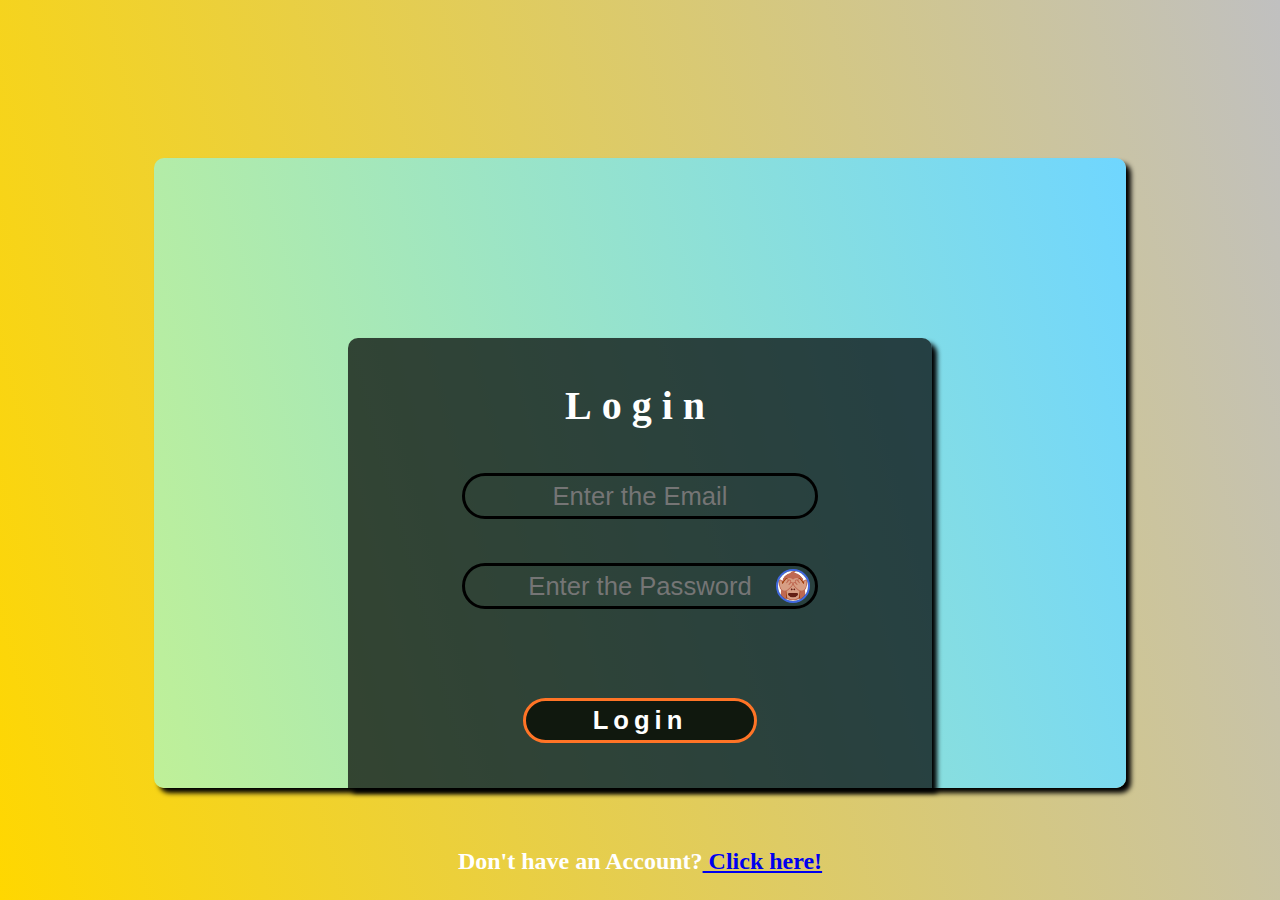
<file: index.html>
<!DOCTYPE html>
<html lang="en">
<head>
       <title>Document</title>
       <link rel="stylesheet" href="./css/index.css">
       <script src="./js/index.js" defer></script>
</head>
<body>
    <form >
        <div id="outerContainer">
            <div id="innerContainer">
                <h1>Login</h1>
                <div id="emailDiv">
                    <input class="inputTag" placeholder="Enter the Email">
                </div>
                <div id="passDiv">
                    <input class="inputTag" placeholder="Enter the Password" type="password">
                    <img id="visibleLogo" src="./aasssets/logos/close .png" alt=""
                    onmousedown="visiblepassword()" onmouseup="invisiblepassword()">
                </div>
                <h4 id="status"></h4>
                <input id="loginButton" type="button" value="Login" onclick="loginFun()">
            </div>
        </div>
    </form>
    <h4 id="account">Don't have an Account?<a 
    href="./html/sirsign.html"> Click here!</a></h4>

</body>
</html>
</file>
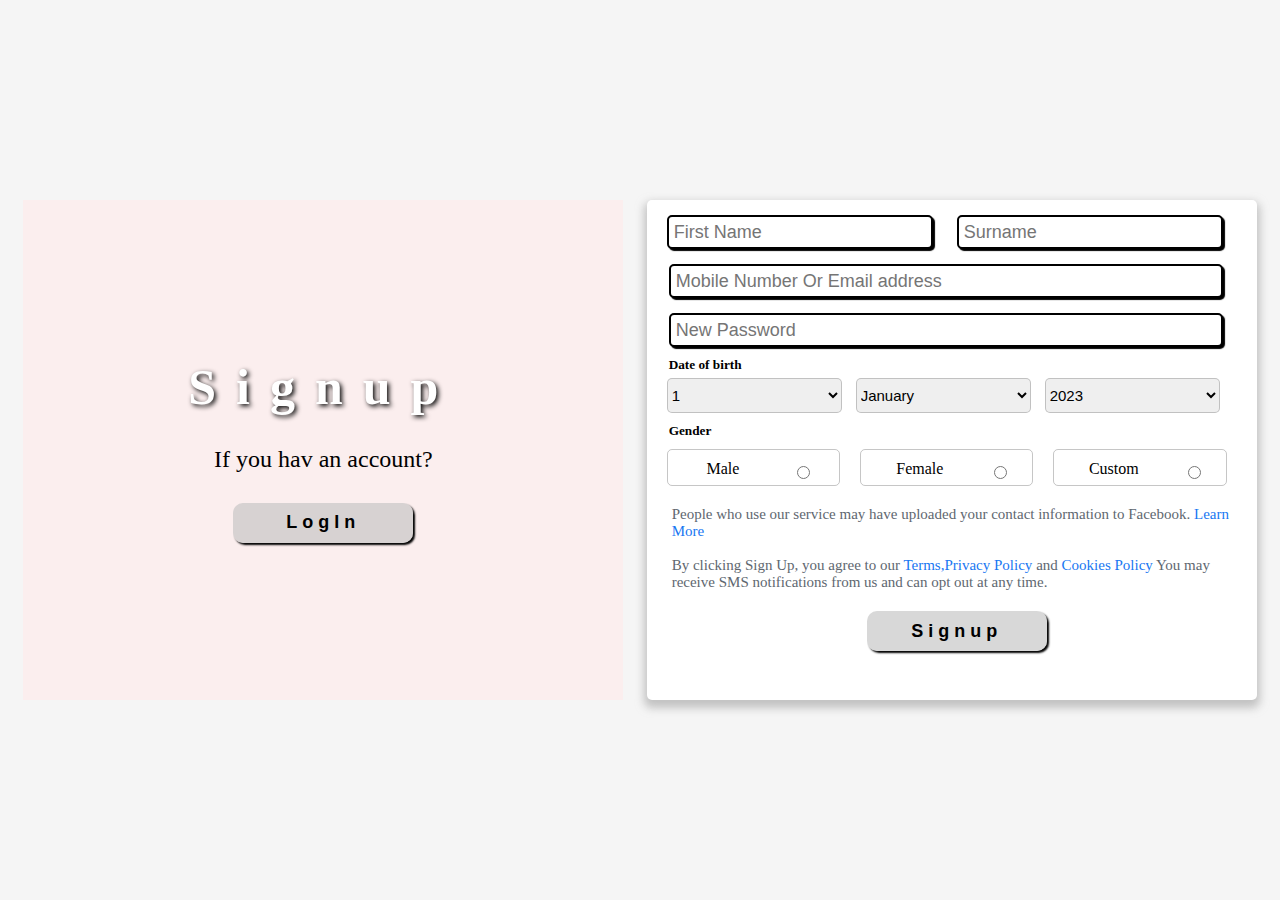
<file: html/signup.html>
<!DOCTYPE html>
<html lang="en">
<head>
       <title>Document</title>
       <link rel="stylesheet" href="./../css/signup.css ">
</head>
<body>
    <div id="containerleft">
        <h1>Signup</h1>
        <p> If you hav an account?</p>
        <button id="loginButton">LogIn</button>
    </div>
    <div id="container">
        <form action="">
          
          <div id="firstname">
            <input class="name" type="text" placeholder="First Name" />
  
            <input class="name" type="text" placeholder="Surname" />
            <br />
  
            <input
              class="email"
              placeholder="Mobile Number Or Email address"
            />
  
            <input class="email"  placeholder="New Password" />
          </div>
  
          <div id="dob">
            <h5>Date of birth</h5>
          </div>
          <div id=" don">
            <select name="" id="date">
              <option>1</option>
              <option>2</option>
              <option>3</option>
              <option>4</option>
              <option>5</option>
              <option>6</option>
              <option>7</option>
              <option>8</option>
              <option>9</option>
              <option>10</option>
              <option>11</option>
              <option>12</option>
              <option>13</option>
              <option>14</option>
              <option>15</option>
              <option>16</option>
              <option>17</option>
              <option>18</option>
              <option>19</option>
              <option>20</option>
              <option>21</option>
              <option>22</option>
              <option>23</option>
              <option>24</option>
              <option>25</option>
              <option>26</option>
              <option>27</option>
              <option>28</option>
              <option>29</option>
              <option>30</option>
              <option>31</option>
            </select>
  
            <select name="" id="month">
              <option>January</option>
              <option>February</option>
              <option>March</option>
              <option>April</option>
              <option>May</option>
              <option>June</option>
              <option>Jully</option>
              <option>August</option>
              <option>September</option>
              <option>October</option>
              <option>November</option>
              <option>December</option>
            </select>
  
            <select name="" id="year">
              <option>2023</option>
              <option>2022</option>
              <option>2021</option>
              <option>2020</option>
              <option>2019</option>
              <option>2018</option>
              <option>2017</option>
              <option>2016</option>
              <option>2015</option>
              <option>2014</option>
              <option>2013</option>
              <option>2012</option>
              <option>2011</option>
              <option>2010</option>
              <option>2009</option>
              <option>2008</option>
              <option>2007</option>
              <option>2006</option>
              <option>2005</option>
              <option>2004</option>
              <option>2003</option>
              <option>2002</option>
              <option>2001</option>
              <option>2000</option>
              <option>1999</option>
              <option>1998</option>
            </select>
          </div>
  
          <h5>Gender</h5>
          <div id="gend">

            <div class="gender" id="fmale">
                <label for="">Male</label>
                <input type="radio" name="a" />
            </div>

            <div class="gender" id="male">
              <label for="">Female</label>
              <input type="radio" name="a" />
            </div>
  
            <div class="gender" id="omale">
              <label for="">Custom</label>
              <input type="radio" name="a" />
            </div>
          </div>
  
          <div id="para">
            <p>
              People who use our service may have uploaded your contact
              information to Facebook. <a href="">Learn More </a> <br /><br />
  
              By clicking Sign Up, you agree to our
              <a href=""> Terms,Privacy Policy </a> and
              <a href=""> Cookies Policy</a>
              You may receive SMS notifications from us and can opt out at any
              time.
            </p>
          </div>
          <div id="but">
          <input type="submit" id="signupbutton" value="Signup" >
          </div>
          <!-- <h3><a href=""> Already have an account? </a></h3> -->
        </form>
      </div>
</body>
</html>
</file>
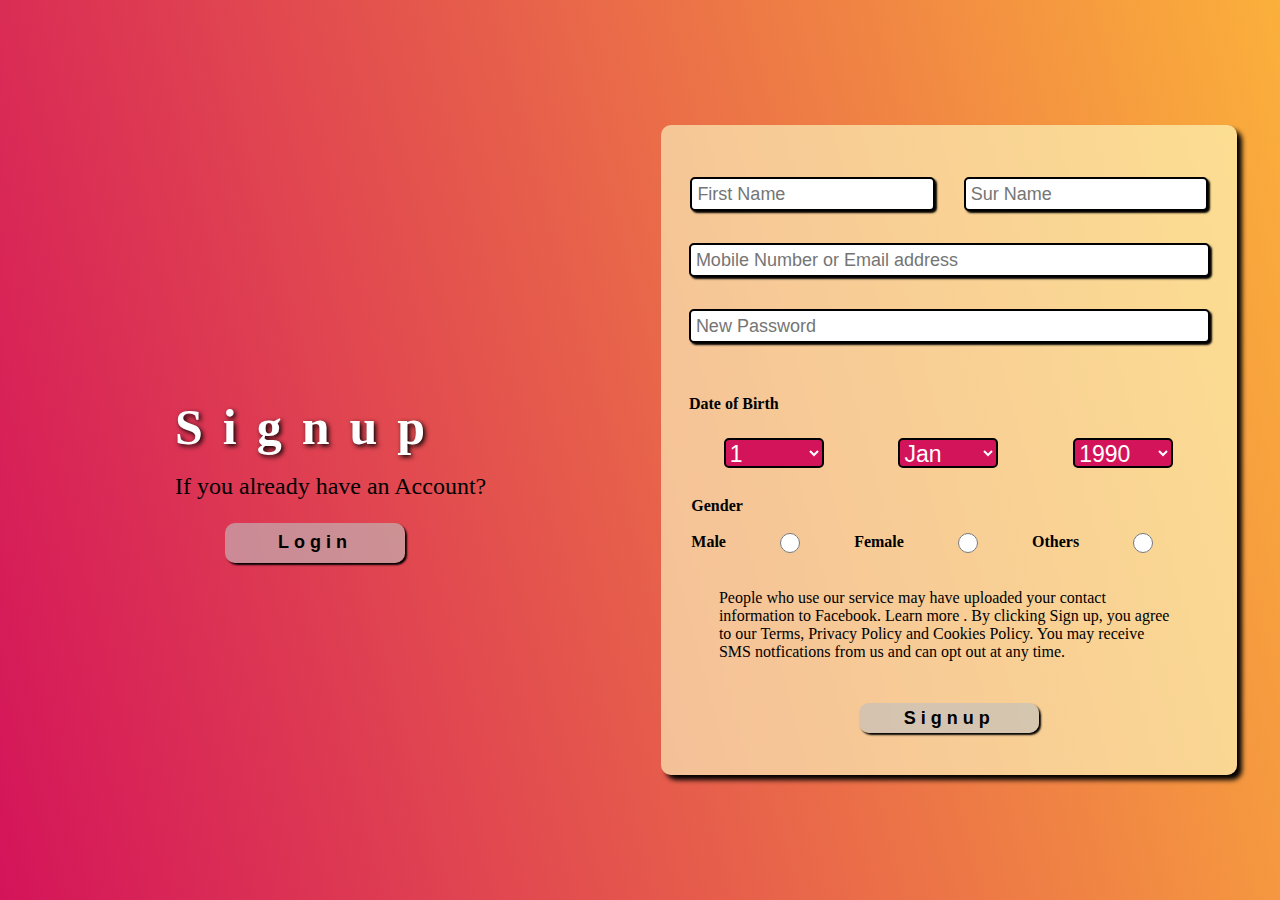
<file: html/sirsign.html>
<!DOCTYPE html>
<html>
<head>
  <title>Travel-Signup</title>
  <link rel="stylesheet" href="../css/sirsign.css">
  <script src="../js/sirsign.js" defer></script>
</head>
<body>
    <div id="login">
        <form action="../index.html">
        <h1>Signup</h1>
        <p>If you already have an Account?</p>
        <button id="loginButton">Login</button>
    </div>
    <div id="signup">

        <input placeholder="First Name">
        <input placeholder="Sur Name">
        <input placeholder="Mobile Number or Email address" class="inputBox">
        <input placeholder="New Password" type="password" class="inputBox">


        <div id="dob">
            <h4>Date of Birth</h4>
            <div id="selectTags">
                <select>
                    <option>1</option>
                    <option>2</option>
                    <option>3</option>
                    <option>4</option>
                    <option>5</option>
                    <option>6</option>
                    <option>7</option>
                    <option>8</option>
                    <option>9</option>
                    <option>10</option>
                    <option>11</option>
                    <option>12</option>
                    <option>13</option>
                    <option>14</option>
                    <option>15</option>
                    <option>16</option>
                    <option>17</option>
                    <option>18</option>
                    <option>19</option>
                    <option>20</option>
                    <option>21</option>
                    <option>22</option>
                    <option>23</option>
                    <option>24</option>
                    <option>25</option>
                    <option>26</option>
                    <option>27</option>
                    <option>28</option>
                    <option>29</option>
                    <option>30</option>
                    <option>31</option>
                </select>
                <select>
                    <option>Jan</option>
                    <option>Feb</option>
                    <option>Mar</option>
                    <option>Apr</option>
                    <option>May</option>
                    <option>Jun</option>
                    <option>Jul</option>
                    <option>Aug</option>
                    <option>Sep</option>
                    <option>Oct</option>
                    <option>Nov</option>
                    <option>Dec</option>
                </select>
                <select>
                    <option>1990</option>
                    <option>1991</option>
                    <option>1992</option>
                    <option>1993</option>
                    <option>1994</option>
                    <option>1995</option>
                    <option>1996</option>
                    <option>1997</option>
                    <option>1998</option>
                    <option>1999</option>
                    <option>2000</option>
                    <option>2001</option>
                    <option>2002</option>
                    <option>2003</option>
                    <option>2004</option>
                    <option>2005</option>
                    <option>2006</option>
                    <option>2007</option>
                    <option>2008</option>
                    <option>2009</option>
                    <option>2010</option>
                    <option>2011</option>
                    <option>2012</option>
                    <option>2013</option>
                    <option>2014</option>
                    <option>2015</option>
                    <option>2016</option>
                    <option>2017</option>
                    <option>2018</option>
                    <option>2019</option>
                    <option>2020</option>
                    <option>2021</option>
                    <option>2022</option>
                    <option>2023</option>
                    <option></option>
                </select>
            </div>
        </div>
        <div id="gender">
            <h4>Gender</h4>
            <br>
            <div id="genderalign">
            <h4>Male</h4>
            <input type="radio" class="ginp" name="Gender" onclick="gender('male')">
            <h4>Female</h4>
            <input type="radio" class="ginp" name="Gender" onclick="gender('female')">
            <h4>Others</h4>
            <input type="radio" class="ginp" name="Gender" onclick="gender('Others')">
         </div>
     </div>
     <label>People who use our service may have uploaded your contact information to Facebook. Learn more . By clicking Sign up, you agree to our Terms, Privacy Policy and Cookies Policy. You may receive SMS notfications from us and can opt out at any time.</label>
     <input type="submit" id="signupbutton" value="Signup" onclick="storeTheValue()">
    </div>
</form>
</body>
</html>
</file>
<file: css/index.css>
*{
    padding: 0px;
    margin: 0px;
}
body{
    height: 100vh;
    background-image: linear-gradient(75deg,#FFD700 ,#C0C0C0);
    background-size: cover;
    display: flex;
    justify-content: center;
    align-items: center;
}
#outerContainer{
    width: 80%;
    height: 70vh;
    background-image: linear-gradient(75deg,#BFF098,#6FD6FF);
    border-radius: 10px;
    box-shadow: 5px 5px 5px black;
    display: flex;
    justify-content: center;
    align-items: end;
}
form{
    width: 95%;
    height: 75vh;
    display: flex;
    justify-content: center;
    align-items: end;
}
#innerContainer{
    width: 60%;
    height: 50vh;
    background-color: rgba(0, 0, 0, 0.711);
    border-radius: 10px 10px 0px 0px;
    box-shadow: 5px 5px 5px black;
    display: flex;
    flex-direction: column;
    justify-content: space-evenly;
    align-items: center;
}
h1{
    color: white;
    font-size: 40px;
    letter-spacing: 10px;
}
#emailDiv,#passDiv{
    width: 60%;
    height: 40px;
    border: 3px solid black;
    border-radius: 200px;
    display: flex;
    justify-content: start;
    align-items: center;
    position: relative;
}
.inputTag{
    width: 100%;
    height: 100%;
    border: none;
    outline: none;
    background-color: transparent;
    text-align: center;
    font-size: 2vw;
}
#visibleLogo{   
    width: 30px;
    border-radius: 100%;
    border: 2px solid royalblue;
    position: absolute;
    right: 5px;
}
#loginButton{
    width: 40%;
    height: 45px;
    border-radius: 200px;
    border: 3px solid #ff7426;
    background-color: rgb(16, 24, 14);
    color: white;
    font-size: 2vw;
    font-weight: bold;
    letter-spacing: 5px;
}
#loginButton:hover{
    border-color: lawngreen;
    color: black;
    background-color: #ff7426;
}
#status{
    color: red;
}
#account{
    position: absolute;
    bottom: 25px;
    font-size: 24px;
    color: white;
}
</file>
<file: css/signup.css>
* { 
    padding: 0px;
    margin: 0px;
  }
  body {
    width: 100%;
    height: 100vh;
    background-color: whitesmoke;
    display: flex;
    flex-wrap: wrap;
    justify-content: space-evenly;
    align-content: center;
    align-items: center;
  }
#containerleft{
    width: 600px;
    height: 500px;
    background: rgb(251, 238, 238);
    display: flex;
    flex-wrap: wrap;
    flex-direction: column;
    justify-content: center;
    align-content: center;
    align-items: center;
    gap: 30px;
}
#containerleft h1{
    font-size: 50px;
    letter-spacing: 20px;
    color: white;
    text-shadow: 2px 2px 5px black;
}
#containerleft p{
    font-size: 24px;
}
#loginButton,#signupbutton{
    width: 180px;
    height: 40px;
    border-radius: 10px;
    border: none;
    background-color: rgba(192, 192, 192, 0.615);
    box-shadow: 2px 2px 2px black;
    font-size: 18px;
    font-weight: bold;
    letter-spacing: 5px;
    cursor: pointer;
}
#loginButton:hover,#signupbutton:hover{
    background-color: #D4145A;
    color: white;
}
  #container {
    width: 600px;
    height: 500px;
    box-shadow: 0px 5px 8px 3px #aaaa;
    border-radius: 5px;
    background: white;
    padding-left: 10px;
  }
  #firstname input{
    height: 20px;
    border: 2px solid black;
    border-radius: 5px;
    padding: 5px;
    font-size: 18px;
    box-shadow: 2px 2px 1px black;
    outline: none;
}
  .name {
    width: 42%;
    border-radius: 5px;
    height: 35px;
    border: 1px solid #aaaa;
    font-size: 15px;
    margin-left: 10px;
    margin-right: 10px;
    margin-top: 15px;
    padding-left: 10px;
  }
  .email {
    width: 90%;
    height: 35px;
    border: 1px solid #aaaa;
    border-radius: 5px;
    font-size: 15px;
    margin-left: 12px;
    margin-top: 15px;
    padding-left: 10px;
  }
 
  h5 {
    margin-top: 10px;
    margin-left: 12px;
  }
  #don{
    display: flex;
    
  }
  select {
    width: 175px;
    margin-left: 10px;
    margin-top: 5px;
    height: 35px;
    font-size: 15px;
    border: 1px solid #aaaa;
    border-radius: 5px;
  }
  #gend {
    margin-top: 5px;
    display: flex;
    justify-content: space-between;
    margin: 10px;
  }
  .gender {
    width: 175px;
    margin-right: 20px;
    height: 25px;
    border: 1px solid #aaaa;
    padding: 10px 0px 0px 10px;
    border-radius: 5px;
  }
  .gender input{
    border: none;
    box-shadow: none;
  }
  #male,
  #fmale,
  #omale {
    display: flex;
    justify-content: space-around;
  }
  #para {
    margin-top: 20px;
    margin-left: 15px;
    font-size: 15px;
    margin-right: 10px;
    color: #606770;
  }
  
  a{
    text-decoration: none;
    color: rgb(24, 119, 242);
  }
 #but{
    display: flex;
    flex-wrap: wrap;
    justify-content: center;
    align-content: center;
    align-items: center;
    margin-top: 20PX;
 }
  h3 {
    margin-top: 10px;
    margin-left: 125px;
    color: rgb(24, 119, 242);
  }
</file>
<file: css/sirsign.css>
*{
    padding: 0px;
    margin: 0px;
}
body{
    width: 100%;
    height: 100vh;
    display: flex;
    align-items: center;
    justify-content:space-evenly;
    background-image: linear-gradient(75deg,#D4145A,#FBB03B);
}
#login,#signup{
    width: 45%;
    height: 70vh;
    background-color: rgba(253, 255, 199, 0.615);
    border-radius: 10px;
    box-shadow: 5px 5px 5px black;
    display: flex;
    align-items: center;
    flex-wrap: wrap;
    align-content: space-evenly;
    justify-content: space-evenly;
    padding-top: 20px;
}
#login{
    flex-direction: column;
    background-color: transparent;
    box-shadow: none;
    height: 40vh;
}
h1{
    font-size: 50px;
    letter-spacing: 20px;
    color: white;
    text-shadow: 2px 2px 5px black;
}
p{
    font-size: 24px;
}
#loginButton,#signupbutton{
    width: 180px;
    height: 40px;
    border-radius: 10px;
    border: none;
    background-color: rgba(192, 192, 192, 0.615);
    box-shadow: 2px 2px 2px black;
    font-size: 18px;
    font-weight: bold;
    letter-spacing: 5px;
    cursor: pointer;
}
#loginButton:hover,#signupbutton:hover{
    background-color: #D4145A;
    color: white;
}
input{
    width: 40%;
    height: 20px;
    border: 2px solid black;
    border-radius: 5px;
    padding: 5px;
    font-size: 18px;
    box-shadow: 2px 2px 2px black;
    outline: none;
}
.inputBox
{
    width: 88%;
}
#dob{
    height: 80px;
    position: relative;
    top: 20px;
    right: 30px;
    width: 80%;
}
select{
    width: 100px;
    height: 30px;
    border-radius: 5px;
    border: 2px solid black;
    background-color: #D4145A;
    color: white;
    font-size: 23px;
}
#selectTags{
    width: 130%;
    height: 40px;
    display: flex;
    align-items: center;
    justify-content: space-evenly;
    position: relative;
    right: 40px;
    top: 20px;
}
#gender{
    width: 100%;
    height: 30px;
    position: relative;
    bottom: 20px;
    padding: 30px;
}
#genderalign{
    display: flex;
}
.ginp{
    box-shadow: none;
}
label{
    font-size: 16px;
    width: 80%;
    position: relative;
    bottom: 20px;
}
#dobHeading{
    position: absolute;
    left: 10px;
}
#signupbutton{
    position: relative;
    bottom: 10px;
    height: 30px;
}

#loginButton{
    position: relative;
    top: 40px;
    left: 50px;
}
p{
    position: relative;
    top: 17px;
}
</file>
